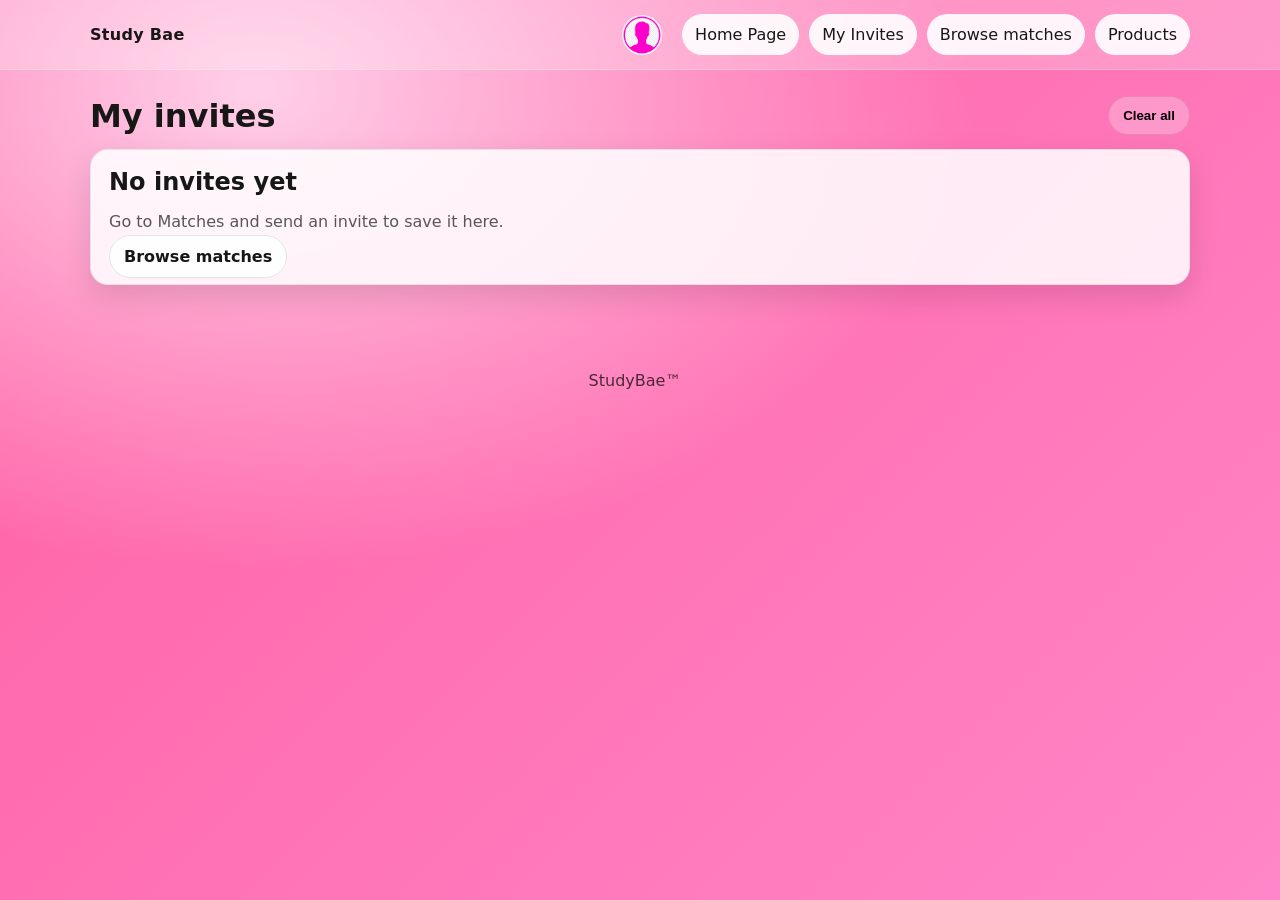
<file: invites.html>
<!DOCTYPE html>
<html lang="en">
<head>
  <meta charset="UTF-8" />
  <meta name="viewport" content="width=device-width, initial-scale=1.0" />
  <title>Invites • Study Buddy</title>
  <link rel="stylesheet" href="css/styles.css" />
</head>
<body>
  <header class="topbar">
  <div class="container topbar__inner">
    <div class="brand">Study Bae</div>
    <nav class="nav">
      <!-- Profile Icon (Now First) -->
      <a href="profile.html" class="nav__link">
        <img src="profile_pic.png" alt="Profile" class="profile-icon">
      </a>
      
      <a href="index.html" class="nav__link nav__link--button">Home Page</a>
      <a href="invites.html" class="nav__link nav__link--button">My Invites</a>
      <a href="matches.html" class="nav__link nav__link--button">Browse matches</a>
      <a href="product.html" class="nav__link nav__link--button">Products</a>
    </nav>
  </div>
</header>

  <main class="section">
    <div class="container">
      <div class="section__header section__header--row">
        <div>
          <h1 class="h2">My invites</h1>
        </div>
        <button class="btn btn--ghost" id="clearInvites" type="button">Clear all</button>
      </div>

      <div id="emptyState" class="card">
        <h2 class="h3">No invites yet</h2>
        <p class="muted">Go to Matches and send an invite to save it here.</p>
        <a class="btn btn--primary" href="matches.html">Browse matches</a>
      </div>

      <section id="inviteList" class="cards" style="display:none;"></section>
    </div>
  </main>

  <footer class="footer">
    <div class="container footer__inner">
      <span>StudyBae™</span>
      <span class="footer__dot"></span>
    </div>
  </footer>

  <div class="toast" id="toast" aria-live="polite" aria-atomic="true"></div>

  <script>
    // Toast notification function
    function showToast(message, duration = 3000) {
      const toast = document.getElementById('toast');
      toast.textContent = message;
      toast.classList.add('toast--show');
      
      setTimeout(() => {
        toast.classList.remove('toast--show');
      }, duration);
    }

    // Get invites from localStorage
    function getSentInvites() {
      const invites = localStorage.getItem('sentInvites');
      return invites ? JSON.parse(invites) : [];
    }

    // Render invite list
    function renderInvites() {
      const invites = getSentInvites();
      const emptyState = document.getElementById('emptyState');
      const inviteList = document.getElementById('inviteList');

      if (invites.length === 0) {
        emptyState.style.display = 'block';
        inviteList.style.display = 'none';
        return;
      }

      emptyState.style.display = 'none';
      inviteList.style.display = 'grid';

      // Generate HTML for each invite
      inviteList.innerHTML = invites.map((invite, index) => {
        const tags = invite.tags ? invite.tags.split(',') : [];
        const initials = invite.name.split(' ').map(n => n[0]).join('');
        const date = new Date(invite.timestamp).toLocaleDateString();
        
        return `
          <article class="card profile">
            <div class="profile__top">
              <div class="avatar">${initials}</div>
              <div>
                <h3 class="profile__name">${invite.name}</h3>
                <p class="muted">Goal: ${invite.goal}</p>
              </div>
            </div>

            <div class="profile__tags">
              ${tags.map(tag => `<span class="pill">${tag.trim()}</span>`).join('')}
            </div>

            <p class="profile__bio">
              ${invite.bio}
            </p>

            <div class="muted" style="font-size: 0.875rem; margin-top: 0.5rem;">
              Invited on ${date}
            </div>

            <button class="btn btn--ghost btn--full remove-invite" data-id="${invite.id}" style="margin-top: 1rem;">
              Remove invite
            </button>
          </article>
        `;
      }).join('');

      // Add event listeners to remove buttons
      document.querySelectorAll('.remove-invite').forEach(button => {
        button.addEventListener('click', function() {
          const id = parseInt(this.dataset.id);
          removeInvite(id);
        });
      });
    }

    // Remove a single invite
    function removeInvite(id) {
      let invites = getSentInvites();
      invites = invites.filter(invite => invite.id !== id);
      localStorage.setItem('sentInvites', JSON.stringify(invites));
      showToast('Invite removed');
      renderInvites();
    }

    // Clear all invites
    document.getElementById('clearInvites').addEventListener('click', () => {
      if (confirm('Are you sure you want to clear all invites?')) {
        localStorage.removeItem('sentInvites');
        showToast('All invites cleared');
        renderInvites();
      }
    });

    // Load invites on page load
    document.addEventListener('DOMContentLoaded', () => {
      renderInvites();
    });
  </script>
</body>
</html>
</file>
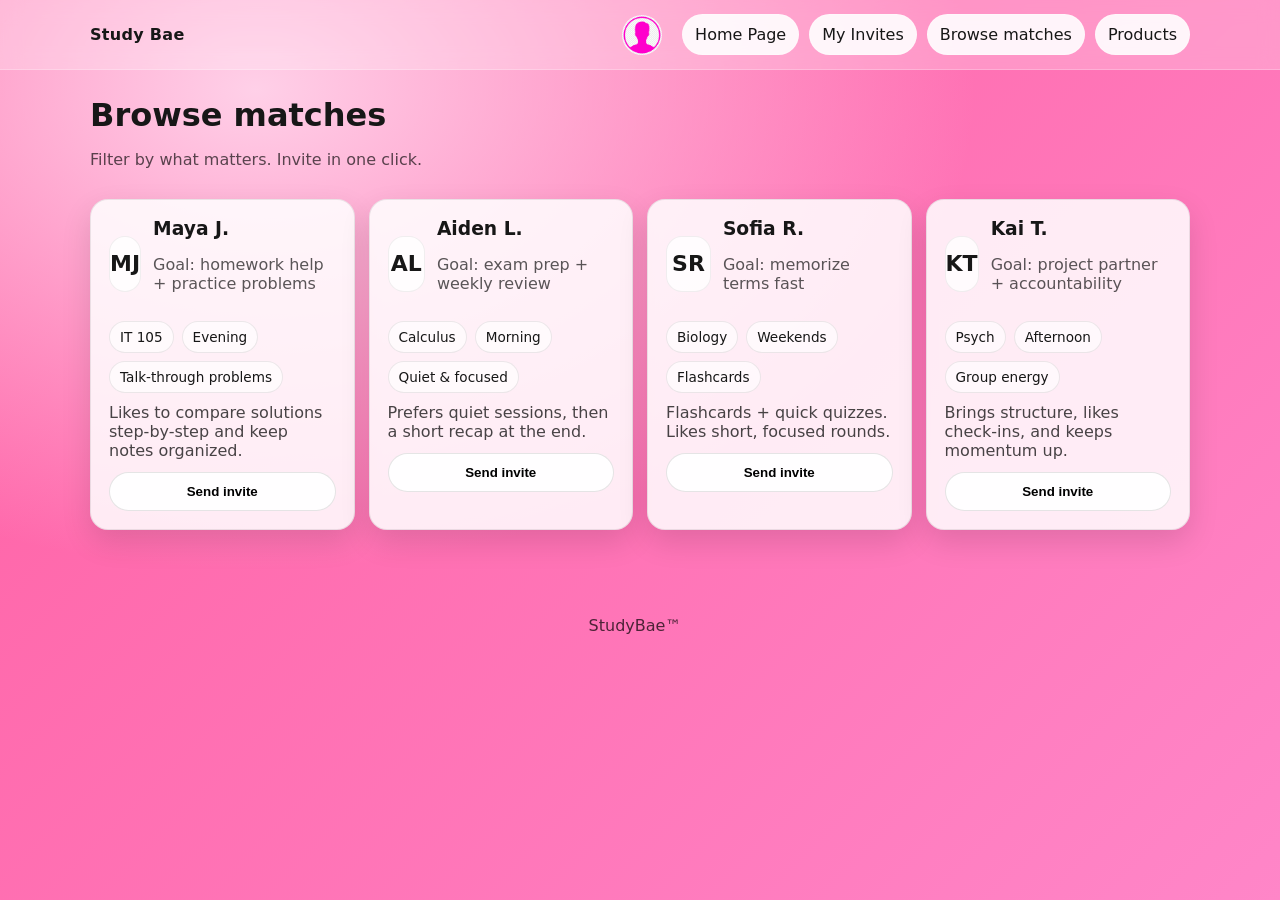
<file: matches.html>
<!DOCTYPE html>
<html lang="en">
<head>
  <meta charset="UTF-8" />
  <meta name="viewport" content="width=device-width, initial-scale=1.0" />
  <title>Matches • Study Bae</title>
  <link rel="stylesheet" href="css/styles.css" />
  <style>
    /* Button states */
    .btn--sent {
      background-color: #9ca3af !important;
      cursor: not-allowed !important;
      opacity: 0.7;
    }
    
    .btn--sent:hover {
      background-color: #9ca3af !important;
      transform: none !important;
    }
  </style>
</head>
<body>

<header class="topbar">
  <div class="container topbar__inner">
    <div class="brand">Study Bae</div>
    <nav class="nav">
      <a href="profile.html" class="nav__link">
        <img src="profile_pic.png" alt="Profile" class="profile-icon">
      </a>
      <a href="index.html" class="nav__link nav__link--button">Home Page</a>
      <a href="invites.html" class="nav__link nav__link--button">My Invites</a>
      <a href="matches.html" class="nav__link nav__link--button">Browse matches</a>
      <a href="product.html" class="nav__link nav__link--button">Products</a>
    </nav>
  </div>
</header>

<main class="section">
<div class="container">

<div class="section__header section__header--row">
  <div>
    <h1 class="h2">Browse matches</h1>
    <p class="muted">Filter by what matters. Invite in one click.</p>
  </div>
</div>

<section class="cards">

<!-- CARD 1 -->
<article class="card profile">
  <div class="profile__top">
    <div class="avatar">MJ</div>
    <div>
      <h3 class="profile__name">Maya J.</h3>
      <p class="muted">Goal: homework help + practice problems</p>
    </div>
  </div>

  <div class="profile__tags">
    <span class="pill">IT 105</span>
    <span class="pill">Evening</span>
    <span class="pill">Talk-through problems</span>
  </div>

  <p class="profile__bio">
    Likes to compare solutions step-by-step and keep notes organized.
  </p>

  <button class="btn btn--primary btn--full js-invite"
    data-name="Maya J."
    data-course="IT 105"
    data-time="Evening"
    data-goal="homework help + practice problems"
    data-bio="Likes to compare solutions step-by-step and keep notes organized."
    data-tags="IT 105,Evening,Talk-through problems">
    Send invite
  </button>
</article>

<!-- CARD 2 -->
<article class="card profile">
  <div class="profile__top">
    <div class="avatar">AL</div>
    <div>
      <h3 class="profile__name">Aiden L.</h3>
      <p class="muted">Goal: exam prep + weekly review</p>
    </div>
  </div>

  <div class="profile__tags">
    <span class="pill">Calculus</span>
    <span class="pill">Morning</span>
    <span class="pill">Quiet & focused</span>
  </div>

  <p class="profile__bio">
    Prefers quiet sessions, then a short recap at the end.
  </p>

  <button class="btn btn--primary btn--full js-invite"
    data-name="Aiden L."
    data-course="Calculus"
    data-time="Morning"
    data-goal="exam prep + weekly review"
    data-bio="Prefers quiet sessions, then a short recap at the end."
    data-tags="Calculus,Morning,Quiet & focused">
    Send invite
  </button>
</article>

<!-- CARD 3 -->
<article class="card profile">
  <div class="profile__top">
    <div class="avatar">SR</div>
    <div>
      <h3 class="profile__name">Sofia R.</h3>
      <p class="muted">Goal: memorize terms fast</p>
    </div>
  </div>

  <div class="profile__tags">
    <span class="pill">Biology</span>
    <span class="pill">Weekends</span>
    <span class="pill">Flashcards</span>
  </div>

  <p class="profile__bio">
    Flashcards + quick quizzes. Likes short, focused rounds.
  </p>

  <button class="btn btn--primary btn--full js-invite"
    data-name="Sofia R."
    data-course="Biology"
    data-time="Weekends"
    data-goal="memorize terms fast"
    data-bio="Flashcards + quick quizzes. Likes short, focused rounds."
    data-tags="Biology,Weekends,Flashcards">
    Send invite
  </button>
</article>

<!-- CARD 4 -->
<article class="card profile">
  <div class="profile__top">
    <div class="avatar">KT</div>
    <div>
      <h3 class="profile__name">Kai T.</h3>
      <p class="muted">Goal: project partner + accountability</p>
    </div>
  </div>

  <div class="profile__tags">
    <span class="pill">Psych</span>
    <span class="pill">Afternoon</span>
    <span class="pill">Group energy</span>
  </div>

  <p class="profile__bio">
    Brings structure, likes check-ins, and keeps momentum up.
  </p>

  <button class="btn btn--primary btn--full js-invite"
    data-name="Kai T."
    data-course="Psych"
    data-time="Afternoon"
    data-goal="project partner + accountability"
    data-bio="Brings structure, likes check-ins, and keeps momentum up."
    data-tags="Psych,Afternoon,Group energy">
    Send invite
  </button>
</article>

</section>
</div>
</main>

<footer class="footer">
<div class="container footer__inner">
<span>StudyBae™</span>
<span class="footer__dot"></span>
</div>
</footer>

<!-- Toast Popup -->
<div class="toast" id="toast" aria-live="polite" aria-atomic="true"></div>

<!-- Main App Script -->
<script>
// Toast notification function
function showToast(message, duration = 3000) {
  const toast = document.getElementById('toast');
  toast.textContent = message;
  toast.classList.add('toast--show');
  
  setTimeout(() => {
    toast.classList.remove('toast--show');
  }, duration);
}

// Load sent invites from localStorage
function getSentInvites() {
  const invites = localStorage.getItem('sentInvites');
  return invites ? JSON.parse(invites) : [];
}

// Save invite to localStorage
function saveInvite(inviteData) {
  const invites = getSentInvites();
  invites.push({
    ...inviteData,
    timestamp: new Date().toISOString(),
    id: Date.now()
  });
  localStorage.setItem('sentInvites', JSON.stringify(invites));
}

// Check if button was already clicked (for this session)
function checkButtonStates() {
  const buttons = document.querySelectorAll('.js-invite');
  const sentInvites = getSentInvites();
  
  buttons.forEach(button => {
    const name = button.dataset.name;
    const alreadySent = sentInvites.some(invite => invite.name === name);
    
    if (alreadySent) {
      button.classList.add('btn--sent');
      button.textContent = 'Invite sent';
      button.disabled = true;
    }
  });
}

// Handle invite button clicks
document.addEventListener('DOMContentLoaded', () => {
  // Check button states on page load
  checkButtonStates();
  
  // Add click handlers to all invite buttons
  const inviteButtons = document.querySelectorAll('.js-invite');
  
  inviteButtons.forEach(button => {
    button.addEventListener('click', function(e) {
      e.preventDefault();
      
      // Prevent multiple clicks
      if (this.disabled) return;
      
      // Get data from button
      const inviteData = {
        name: this.dataset.name,
        course: this.dataset.course,
        time: this.dataset.time,
        goal: this.dataset.goal,
        bio: this.dataset.bio,
        tags: this.dataset.tags
      };
      
      // Save to localStorage
      saveInvite(inviteData);
      
      // Update button state
      this.classList.add('btn--sent');
      this.textContent = 'Invite sent';
      this.disabled = true;
      
      // Show toast notification
      showToast(`Thank you, your invite has been sent to ${inviteData.name}!`);
    });
  });
});
</script>

</body>
</html>
</file>
<file: css/styles.css>
:root{
  --bg1:#ff5fa2;
  --bg2:#ff86c8;
  --bg3:#ffd0e8;
  --text:#171717;
  --muted:#5b5b5b;
  --card: rgba(255,255,255,0.86);
  --border: rgba(0,0,0,0.08);
  --shadow: 0 12px 30px rgba(0,0,0,0.12);
  --radius: 18px;
}

*{ box-sizing: border-box; }
html,body{ margin:0; padding:0; font-family: system-ui, -apple-system, Segoe UI, Roboto, Arial, sans-serif; color:var(--text); }
a{ color: inherit; text-decoration: none; }

body{
  min-height: 100vh;
  background: radial-gradient(1200px 800px at 20% 10%, var(--bg3), transparent 60%),
              linear-gradient(135deg, var(--bg1), var(--bg2));
}

.container{
  width: min(1100px, 92%);
  margin: 0 auto;
}

.topbar{
  position: sticky;
  top: 0;
  z-index: 10;
  backdrop-filter: blur(10px);
  background: rgba(255,255,255,0.25);
  border-bottom: 1px solid rgba(255,255,255,0.25);
}

.topbar__inner{
  display:flex;
  align-items:center;
  justify-content:space-between;
  padding: 14px 0;
}

.brand{
  font-weight: 800;
  letter-spacing: 0.3px;
}
.brand--link{ display:inline-block; }

.nav{ display:flex; gap: 10px; align-items:center; }
.nav__link{
  padding: 10px 12px;
  border-radius: 999px;
  background: rgba(255,255,255,0.25);
  border: 1px solid rgba(255,255,255,0.25);
}
.nav__link--button{
  background: rgba(255,255,255,0.9);
}

.hero{
  padding: 54px 0 26px;
}

.hero__inner{
  display:grid;
  grid-template-columns: 1.3fr 1fr;
  gap: 22px;
  align-items: stretch;
}

.hero__text h1{
  font-size: clamp(2rem, 3vw, 2.6rem);
  line-height: 1.1;
  margin: 10px 0;
}

.hero__text p{
  color: rgba(0,0,0,0.72);
  font-size: 1.05rem;
  max-width: 52ch;
}

.hero__cta{ display:flex; gap: 12px; margin: 18px 0 22px; flex-wrap: wrap; }

.hero__stats{
  display:flex;
  gap: 12px;
  flex-wrap: wrap;
}

.stat{
  background: rgba(255,255,255,0.25);
  border: 1px solid rgba(255,255,255,0.25);
  border-radius: 14px;
  padding: 12px 14px;
  min-width: 110px;
}
.stat__num{ font-weight: 900; font-size: 1.2rem; }
.stat__label{ color: rgba(0,0,0,0.65); font-size: 0.9rem; }

.section{
  padding: 26px 0 60px;
}

.section__header{
  margin-bottom: 14px;
}
.section__header--row{
  display:flex;
  justify-content: space-between;
  align-items: flex-end;
  gap: 14px;
  flex-wrap: wrap;
}

.card{
  background: var(--card);
  border: 1px solid var(--border);
  border-radius: var(--radius);
  box-shadow: var(--shadow);
  padding: 18px;
}

.card--glass{
  background: rgba(255,255,255,0.30);
  border: 1px solid rgba(255,255,255,0.30);
}

.card--tight{
  padding: 12px;
}

.card__title{ margin: 0 0 6px; }
.card__sub{ margin: 0 0 14px; color: rgba(0,0,0,0.7); }

.h2{ margin: 0; }
.h3{ margin: 0 0 8px; }
.muted{ color: rgba(0,0,0,0.65); }
.note{ font-size: 0.9rem; color: rgba(0,0,0,0.6); margin-top: 10px; }

.btn{
  border: 1px solid rgba(0,0,0,0.10);
  background: rgba(255,255,255,0.55);
  padding: 11px 14px;
  border-radius: 999px;
  cursor: pointer;
  font-weight: 650;
  transition: transform 120ms ease, box-shadow 120ms ease, background 120ms ease;
}
.btn:hover{ transform: translateY(-1px); box-shadow: 0 10px 20px rgba(0,0,0,0.12); }
.btn:active{ transform: translateY(0px); }
.btn--primary{
  background: rgba(255,255,255,0.95);
}
.btn--ghost{
  background: rgba(255,255,255,0.25);
}
.btn--full{ width: 100%; }

.grid{
  display:grid;
  grid-template-columns: repeat(2, minmax(0, 1fr));
  gap: 12px;
}

.field label{
  display:block;
  font-size: 0.9rem;
  margin-bottom: 6px;
  color: rgba(0,0,0,0.75);
}

.field input, .field select, .field textarea{
  width: 100%;
  border-radius: 12px;
  border: 1px solid rgba(0,0,0,0.12);
  padding: 11px 12px;
  background: rgba(255,255,255,0.75);
  outline: none;
}
.field input:focus, .field select:focus, .field textarea:focus{
  border-color: rgba(0,0,0,0.25);
  box-shadow: 0 0 0 4px rgba(255,255,255,0.40);
}

.field--full{ grid-column: 1 / -1; }

.form__actions{
  display:flex;
  gap: 12px;
  margin-top: 14px;
  flex-wrap: wrap;
}

.filters{
  display:flex;
  gap: 10px;
  align-items: end;
  flex-wrap: wrap;
}
.field--inline{
  min-width: 160px;
}
.field--inline label{
  margin-bottom: 4px;
  font-size: 0.85rem;
}

.cards{
  display:grid;
  grid-template-columns: repeat(4, minmax(0, 1fr));
  gap: 14px;
  margin-top: 14px;
}

.profile__top{
  display:flex;
  gap: 12px;
  align-items:center;
}

.avatar{
  width: 44px;
  height: 44px;
  border-radius: 14px;
  display:grid;
  place-items:center;
  font-weight: 900;
  background: rgba(255,255,255,0.75);
  border: 1px solid rgba(0,0,0,0.10);
}
.avatar img{
  width: 100%;
  height: 100%;
  object-fit: cover;
  border-radius: 14px;
  display: block;
}


.profile__name{ margin: 0; }
.profile__tags{ display:flex; gap: 8px; flex-wrap: wrap; margin: 12px 0 10px; }
.pill{
  padding: 7px 10px;
  border-radius: 999px;
  font-size: 0.85rem;
  background: rgba(255,255,255,0.65);
  border: 1px solid rgba(0,0,0,0.08);
}

.profile__bio{
  margin: 0 0 12px;
  color: rgba(0,0,0,0.72);
}

.mini-profile{
  display:flex;
  gap: 12px;
  align-items:center;
  padding: 12px;
  border-radius: 16px;
  background: rgba(255,255,255,0.40);
  border: 1px solid rgba(255,255,255,0.35);
  margin: 12px 0 12px;
}
.mini-profile__name{ font-weight: 800; }
.mini-profile__pill-row{ display:flex; flex-wrap: wrap; gap: 8px; margin-top: 6px; }

.footer{
  padding: 26px 0 30px;
}
.footer__inner{
  display:flex;
  justify-content:center;
  align-items:center;
  gap: 10px;
  color: rgba(0,0,0,0.7);
}
.footer__dot{ opacity: 0.7; }

.modal{
  position: fixed;
  inset: 0;
  display: none;
  align-items: center;
  justify-content: center;
  padding: 18px;
}
.modal.is-open{ display:flex; }
.modal__backdrop{
  position:absolute;
  inset:0;
  background: rgba(0,0,0,0.35);
}
.modal__panel{
  position: relative;
  width: min(520px, 95vw);
}
.modal__actions{
  display:flex;
  gap: 10px;
  margin-top: 14px;
  flex-wrap: wrap;
}

@media (max-width: 980px){
  .hero__inner{ grid-template-columns: 1fr; }
  .cards{ grid-template-columns: repeat(2, minmax(0, 1fr)); }
}
@media (max-width: 520px){
  .grid{ grid-template-columns: 1fr; }
  .cards{ grid-template-columns: 1fr; }
}
.profile--me{
  outline: 2px solid rgba(255,255,255,0.65);
}

.pill--me{
  background: rgba(0,0,0,0.08);
  border-color: rgba(0,0,0,0.10);
  font-weight: 800;
}

.score {
  display: inline-flex;
  align-items: center;
  gap: 6px;
  font-weight: 800;
  padding: 7px 10px;
  border-radius: 999px;
  background: rgba(255,255,255,0.65);
  border: 1px solid rgba(0,0,0,0.08);
}

.score small { font-weight: 650; color: rgba(0,0,0,0.65); }

.profile__headerRow{
  display:flex;
  justify-content: space-between;
  align-items: center;
  gap: 10px;
}

.toast{
  position: fixed;
  left: 50%;
  bottom: 18px;
  transform: translateX(-50%);
  background: rgba(255,255,255,0.92);
  border: 1px solid rgba(0,0,0,0.10);
  box-shadow: 0 14px 30px rgba(0,0,0,0.18);
  padding: 10px 14px;
  border-radius: 999px;
  font-weight: 750;
  display: none;
  z-index: 999;
}
.toast.is-show{
  display: block;
}
/* Better tap targets + spacing on phones */
@media (max-width: 520px){
  .nav{ gap: 8px; }
  .nav__link{ padding: 12px 14px; }          /* bigger tap */
  .btn{ padding: 12px 16px; }                /* bigger tap */
  .card{ padding: 16px; }
  .hero{ padding-top: 34px; }
  .filters{ width: 100%; }
  .field--inline{ min-width: 100%; }         /* stack filters */
}

/* Prevent long text from exploding layouts */
.profile__bio, .muted, .pill{
  word-break: break-word;
}
/* Visible focus for keyboard users */
a:focus-visible, button:focus-visible, input:focus-visible, select:focus-visible, textarea:focus-visible{
  outline: 3px solid rgba(255,255,255,0.9);
  outline-offset: 2px;
}
.hero__inner { grid-template-columns: 1fr; }


.profile-icon {
  width: 40px;        /* Adjust this to fit your bar height */
  height: 40px;
  border-radius: 50%; /* Makes it circular like a social media app */
  object-fit: cover;  /* Prevents the image from stretching */
  vertical-align: middle;
}

/* Removes the button background/border from just the profile link if needed */
.nav__link:has(.profile-icon) {
  background: none;
  border: none;
  padding: 0 10px;
}

/* Split layout */
.main-split {
  display: flex;
  min-height: 100vh;
}

/* Keep your original hero styling intact */
.hero {
  flex: 1;
  display: flex;
  align-items: center;
}

/* Keep your original .main-image container */
.main-image {
  flex: 1;
  display: flex;
  align-items: center;
  justify-content: center;
  padding: 40px;
  height: 100vh;
  box-sizing: border-box;
  position: relative; /* Necessary to contain the absolute images */
}

/* Updated image styling for stacking and fading */
.fade-img {
  width: 80%;
  max-width: 420px;
  height: auto;
  border-radius: 40px;
  object-fit: cover;
  box-shadow: 0 20px 50px rgba(0, 0, 0, 0.15);
  
  /* Stacking and Fading Logic */
  position: absolute;      /* Stacks images on top of each other */
  opacity: 0;             /* Hides images by default */
  animation: fade-animation 20s infinite;
}

/* Individual delays so they fade in one after another */
.fade-img:nth-child(1) { animation-delay: 0s; }
.fade-img:nth-child(2) { animation-delay: 4s; }
.fade-img:nth-child(3) { animation-delay: 8s; }
.fade-img:nth-child(4) { animation-delay: 12s; }
.fade-img:nth-child(5) { animation-delay: 16s; }

@keyframes fade-animation {
  0%   { opacity: 0; }
  10%  { opacity: 1; } /* Fade in quickly */
  33%  { opacity: 1; } /* Stay visible */
  43%  { opacity: 0; } /* Fade out */
  100% { opacity: 0; } /* Stay hidden until next loop */
}

.main-image img {
  width: 80%;
  max-width: 420px;         /* controls size */
  height: auto;
  border-radius: 40px;      /* soft rounded edges */
  object-fit: cover;
  box-shadow: 0 20px 50px rgba(0, 0, 0, 0.15); /* soft floating effect */
}
.profile-card{
  background: rgba(255,255,255,0.85);
  border-radius: 18px;
  padding: 18px;
  box-shadow: 0 10px 30px rgba(0,0,0,0.08);
  max-width: 720px;
}

.profile-card__top{
  display:flex;
  gap:14px;
  align-items:center;
  margin-bottom: 12px;
}

.avatar{
  width:56px;
  height:56px;
  border-radius: 16px;
  display:flex;
  align-items:center;
  justify-content:center;
  font-weight: 700;
  font-size: 22px;
  background: rgba(255,255,255,0.8);
  border: 1px solid rgba(0,0,0,0.06);
}

.profile-card__name{
  font-size: 20px;
  font-weight: 700;
}

.profile-card__meta{
  opacity: 0.8;
  font-size: 14px;
}

.profile-card__chips{
  display:flex;
  gap:8px;
  flex-wrap: wrap;
  margin: 10px 0 12px;
}

.chip{
  padding: 6px 10px;
  border-radius: 999px;
  background: rgba(255,255,255,0.7);
  border: 1px solid rgba(0,0,0,0.06);
  font-size: 13px;
}

.chip--soft{
  background: rgba(255, 240, 250, 0.9);
}

.profile-card__bio{
  margin-top: 8px;
  padding-top: 10px;
  border-top: 1px solid rgba(0,0,0,0.06);
  line-height: 1.4;
  opacity: 0.9;
}

.profile-actions{
  display:flex;
  gap:10px;
  margin-top: 12px;
}
</file>
